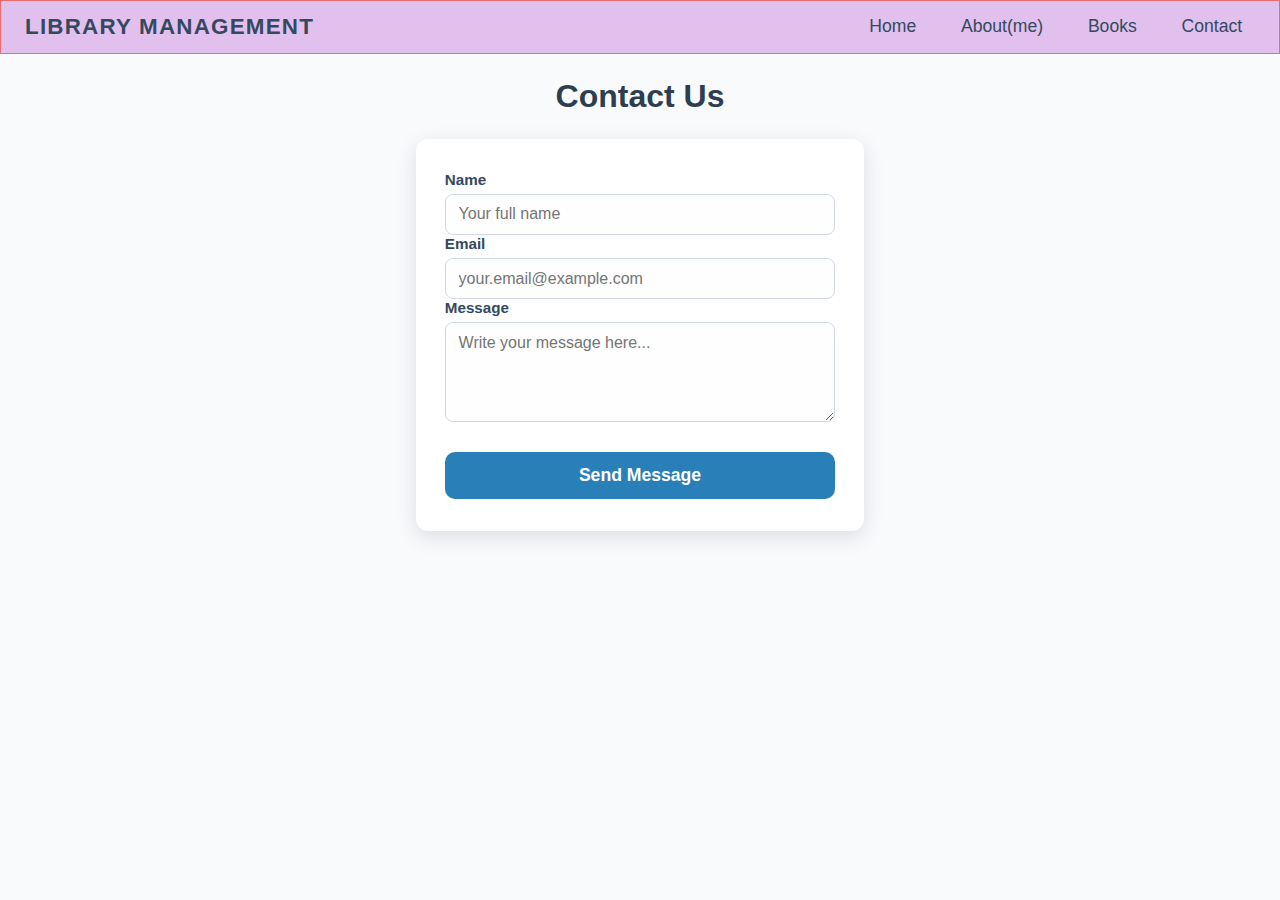
<file: contact us.html>
<!DOCTYPE html>
<html lang="en">
<head>
<meta charset="UTF-8" />
<meta name="viewport" content="width=device-width, initial-scale=1, maximum-scale=1" />
<title>Contact Us</title>
<style>
  /* Reset and base */
  * {
    box-sizing: border-box;
    margin: 0;
    padding: 0;
  }
  body {
    font-family: 'Segoe UI', Tahoma, Geneva, Verdana, sans-serif;
    background: #f9fafc;
    color: #333;
    display: flex;
    flex-direction: column;
    min-height: 100vh;
  }

  /* Navigation panel at top */
  nav {
    background: #d8ade9c0;
    border: 1px solid #eb6d6d;
    color: #34495e;
    display: flex;
    justify-content: space-between;
    align-items: center;
    padding: 0.8rem 1.5rem;
    font-size: 1.1rem;
    position: sticky;
    top: 0;
    z-index: 100;
  }
  nav .logo {
    font-weight: 700;
    font-size: 1.4rem;
    letter-spacing: 1.2px;
  }
  nav ul {
    display: flex;
    list-style: none;
  }
  nav ul li {
    margin-left: 1.2rem;
  }
  nav ul li a {
    color: #34495e;
    text-decoration: none;
    padding: 0.4rem 0.8rem;
    border-radius: 4px;
    transition: background-color 0.3s ease;
  }
  nav ul li a:hover,
  nav ul li a:focus {
    background-color: #34495e;
    outline: none;
  }

  /* Container for page content */
  main {
    flex-grow: 1;
    max-width: 480px;
    margin: 1.5rem auto 2rem;
    padding: 0 1rem;
    width: 100%;
  }

  h1 {
    text-align: center;
    margin-bottom: 1.5rem;
    font-weight: 700;
    color: #2c3e50;
  }

  /* Contact form styles */
  form {
    background: white;
    padding: 2rem 1.8rem;
    border-radius: 12px;
    box-shadow: 0 6px 20px rgba(44, 62, 80, 0.15);
  }
  label {
    display: block;
    font-weight: 600;
    margin-bottom: 0.4rem;
    color: #34495e;
    font-size: 0.95rem;
  }
  input[type="text"],
  input[type="email"],
  textarea {
    width: 100%;
    padding: 0.65rem 0.8rem;
    border: 1.8px solid #d1d9e6;
    border-radius: 8px;
    font-size: 1rem;
    font-family: inherit;
    background-color: #fefefe;
    transition: border-color 0.3s ease;
  }
  input[type="text"]:focus,
  input[type="email"]:focus,
  textarea:focus {
    border-color: #2980b9;
    outline: none;
    background-color: #f0f7ff;
  }
  textarea {
    resize: vertical;
    min-height: 100px;
    max-height: 250px;
  }
  button {
    margin-top: 1.6rem;
    background-color: #2980b9;
    color: white;
    border: none;
    font-size: 1.1rem;
    font-weight: 700;
    padding: 0.8rem 1.3rem;
    border-radius: 10px;
    width: 100%;
    cursor: pointer;
    transition: background-color 0.3s ease;
  }
  button:hover,
  button:focus {
    background-color: #1c598a;
    outline: none;
  }

  /* Responsive nav for small screens - hamburger toggle */
  @media (max-width: 480px) {
    nav {
      flex-wrap: wrap;
      padding: 0.8rem 1rem;
    }
    nav .logo {
      flex: 1 0 100%;
      text-align: center;
      margin-bottom: 0.5rem;
      font-size: 1.5rem;
    }
    nav ul {
      flex: 1 0 100%;
      justify-content: center;
      margin-bottom: 0.5rem;
    }
    nav ul li {
      margin-left: 0.7rem;
      margin-right: 0.7rem;
    }
    main {
      margin: 1rem auto 2rem;
      padding: 0 0.7rem;
    }
  }
</style>
</head>
<body>
<nav>
  <div class="logo">LIBRARY MANAGEMENT</div>
  <ul role="navigation" aria-label="Primary" >
    <li><a href="index.html" tabindex="0">Home</a></li>
    <li><a href="aboutus.html" tabindex="0">About(me)</a></li>
    <li><a href="#" tabindex="0" aria-current="page">Books</a></li>
    <li><a href="contact us.html" tabindex="0">Contact</a></li>
  </ul>
</nav>

<main>
  <h1>Contact Us</h1>
  <form id="contactForm" novalidate>
    <label for="name">Name</label>
    <input type="text" id="name" name="name" placeholder="Your full name" required autocomplete="name" />

    <label for="email">Email</label>
    <input type="email" id="email" name="email" placeholder="your.email@example.com" required autocomplete="email" />

    <label for="message">Message</label>
    <textarea id="message" name="message" placeholder="Write your message here..." required></textarea>

    <button type="submit">Send Message</button>
  </form>
</main>

<script>
  // Simple client-side validation and form submit simulation
  document.getElementById('contactForm').addEventListener('submit', function(e) {
    e.preventDefault();
    const form = e.target;
    if (form.checkValidity() === false) {
      form.reportValidity();
      return;
    }
    alert('Thank you for contacting us, ' + form.name.value.trim() + '! We will get back to you shortly.');
    form.reset();
  });
</script>
</body>
</html>
</file>
